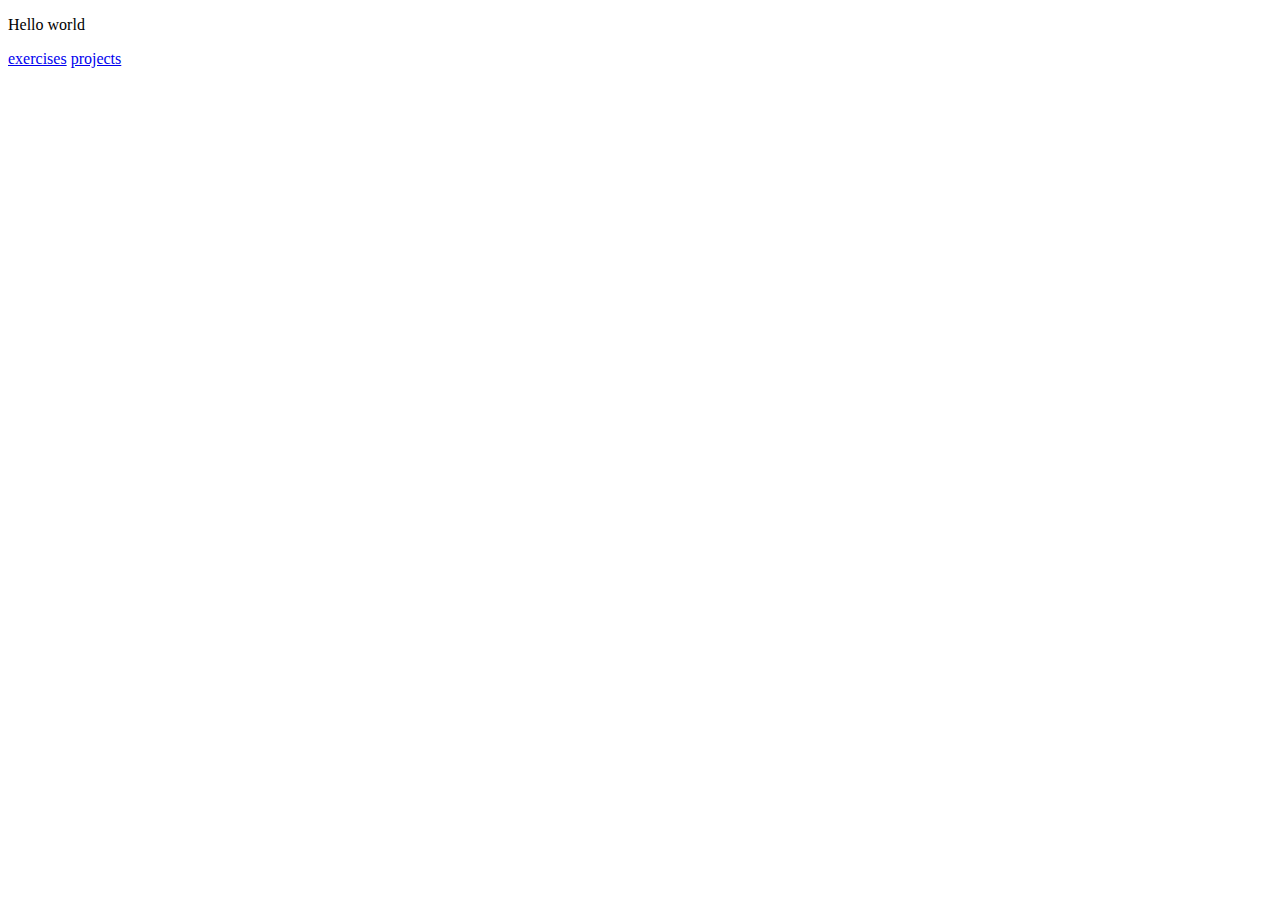
<file: index.html>
<!doctype html>
<html lang="en-US">
  <head>
    <meta charset="utf-8" />
    <meta name="viewport" content="width=device-width" />
    <title>My test page</title>
  </head>
  <body>
    <p>Hello world</p>
    <a href="exercises/index.html">exercises</a>
    <a href="projects/index.html">projects</a>
  </body>
</html>
</file>
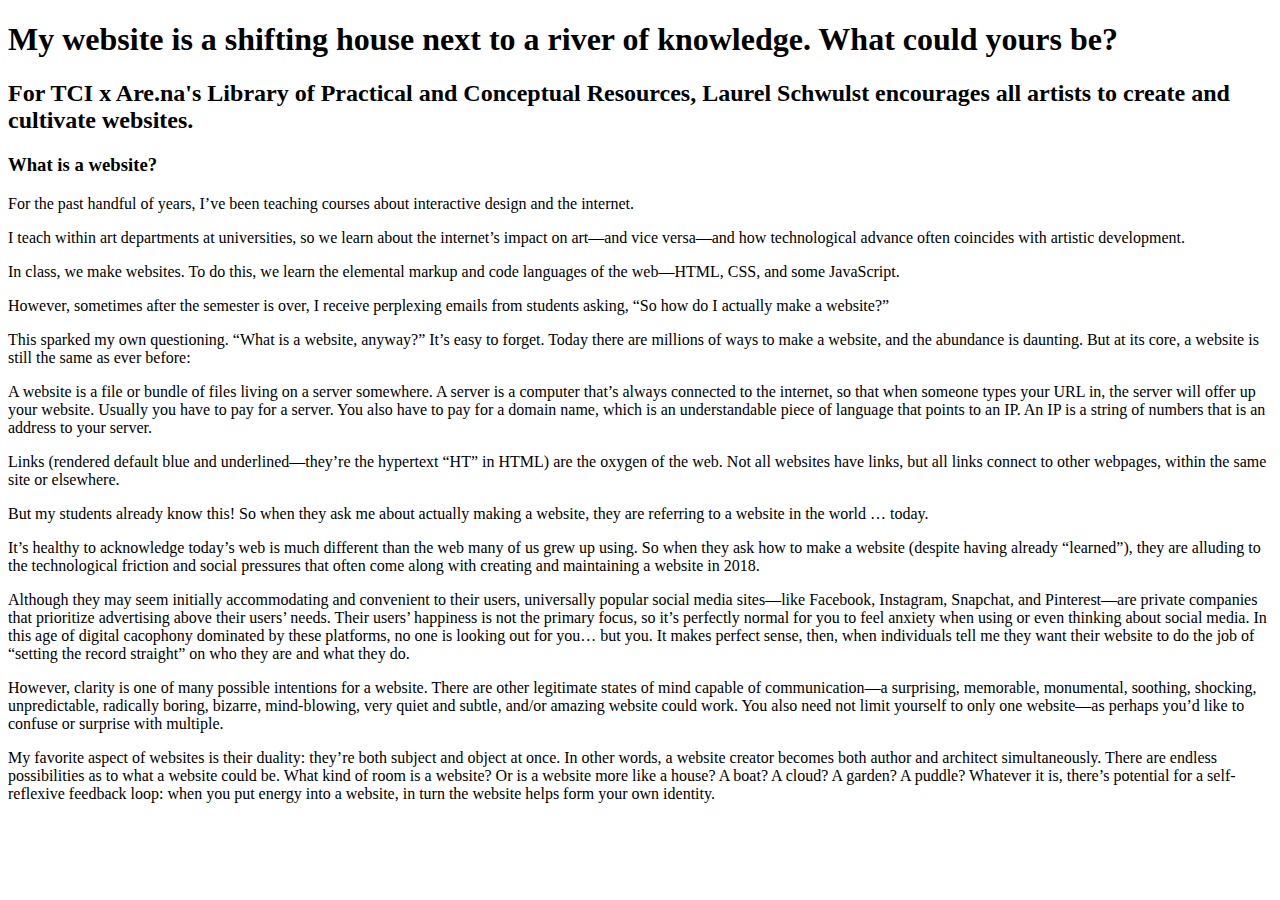
<file: exercises/exercise-1/index.html>
<!doctype html>
<html lang="en-US">

<head>
    <meta charset="utf-8" />
    <meta name="viewport" content="width=device-width" />
    <title>My website is a shifting house</title>
</head>

<body>
    <h1>My website is a shifting house next to a river of knowledge. What could yours be?</h1>
    <h2>For TCI x Are.na's Library of Practical and Conceptual Resources, Laurel Schwulst encourages all artists to create and cultivate websites.</h2>
    <h3>What is a website?</h3>
    <p>For the past handful of years, I’ve been teaching courses about interactive design and the internet.</p>
    <p>I teach within art departments at universities, so we learn about the internet’s impact on art—and vice versa—and how technological advance often coincides with artistic development.</p>
    <p>In class, we make websites. To do this, we learn the elemental markup and code languages of the web—HTML, CSS, and some JavaScript.</p>
    <p>However, sometimes after the semester is over, I receive perplexing emails from students asking, “So how do I actually make a website?”</p>
    <p>This sparked my own questioning. “What is a website, anyway?” It’s easy to forget. Today there are millions of ways to make a website, and the abundance is daunting. But at its core, a website is still the same as ever before:</p>
    <p>A website is a file or bundle of files living on a server somewhere. A server is a computer that’s always connected to the internet, so that when someone types your URL in, the server will offer up your website. Usually you have to pay for a server. You also have to pay for a domain name, which is an understandable piece of language that points to an IP. An IP is a string of numbers that is an address to your server.</p>
    <p>Links (rendered default blue and underlined—they’re the hypertext “HT” in HTML) are the oxygen of the web. Not all websites have links, but all links connect to other webpages, within the same site or elsewhere.</p>
    <p>But my students already know this! So when they ask me about actually making a website, they are referring to a website in the world … today.</p>
    <p>It’s healthy to acknowledge today’s web is much different than the web many of us grew up using. So when they ask how to make a website (despite having already “learned”), they are alluding to the technological friction and social pressures that often come along with creating and maintaining a website in 2018.</p>
    <p>Although they may seem initially accommodating and convenient to their users, universally popular social media sites—like Facebook, Instagram, Snapchat, and Pinterest—are private companies that prioritize advertising above their users’ needs. Their users’ happiness is not the primary focus, so it’s perfectly normal for you to feel anxiety when using or even thinking about social media. In this age of digital cacophony dominated by these platforms, no one is looking out for you… but you. It makes perfect sense, then, when individuals tell me they want their website to do the job of “setting the record straight” on who they are and what they do.</p>
    <p>However, clarity is one of many possible intentions for a website. There are other legitimate states of mind capable of communication—a surprising, memorable, monumental, soothing, shocking, unpredictable, radically boring, bizarre, mind-blowing, very quiet and subtle, and/or amazing website could work. You also need not limit yourself to only one website—as perhaps you’d like to confuse or surprise with multiple.</p>
    <p>My favorite aspect of websites is their duality: they’re both subject and object at once. In other words, a website creator becomes both author and architect simultaneously. There are endless possibilities as to what a website could be. What kind of room is a website? Or is a website more like a house? A boat? A cloud? A garden? A puddle? Whatever it is, there’s potential for a self-reflexive feedback loop: when you put energy into a website, in turn the website helps form your own identity.</p>
</body>

</html>
</file>
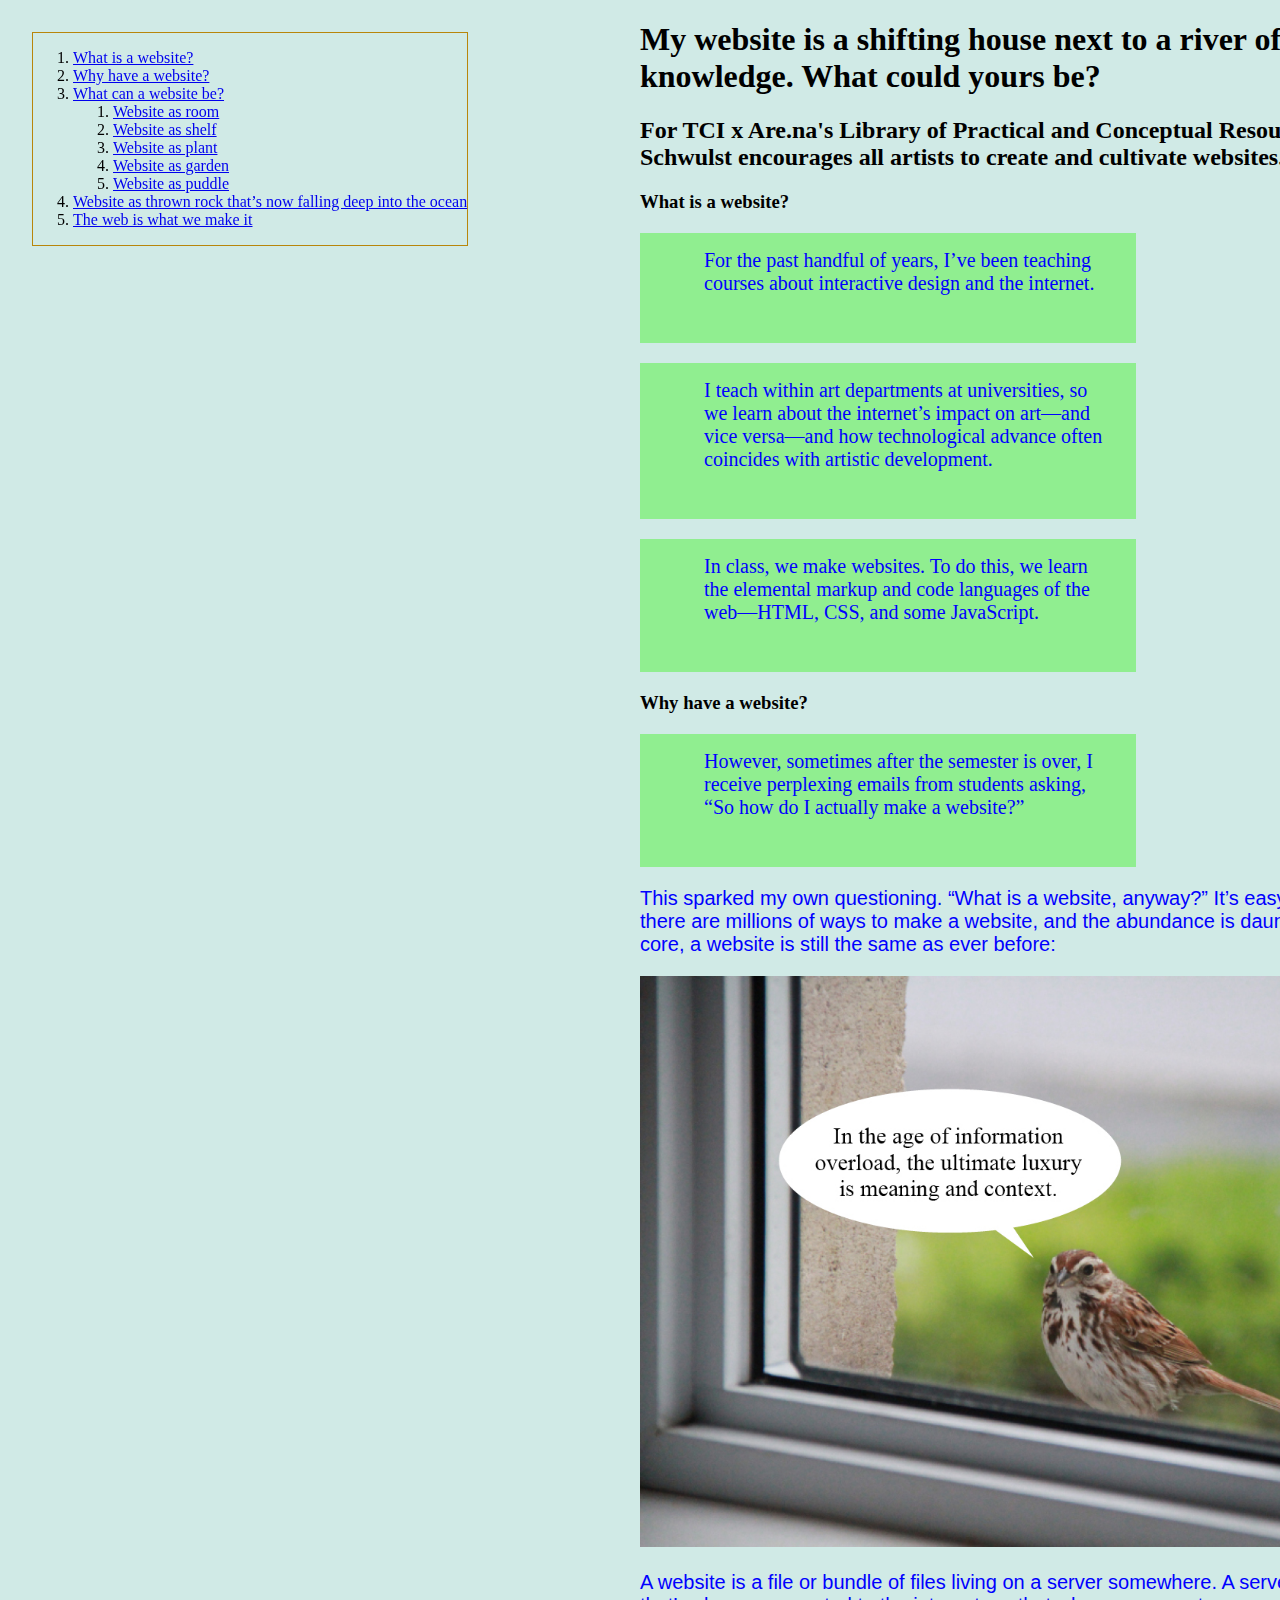
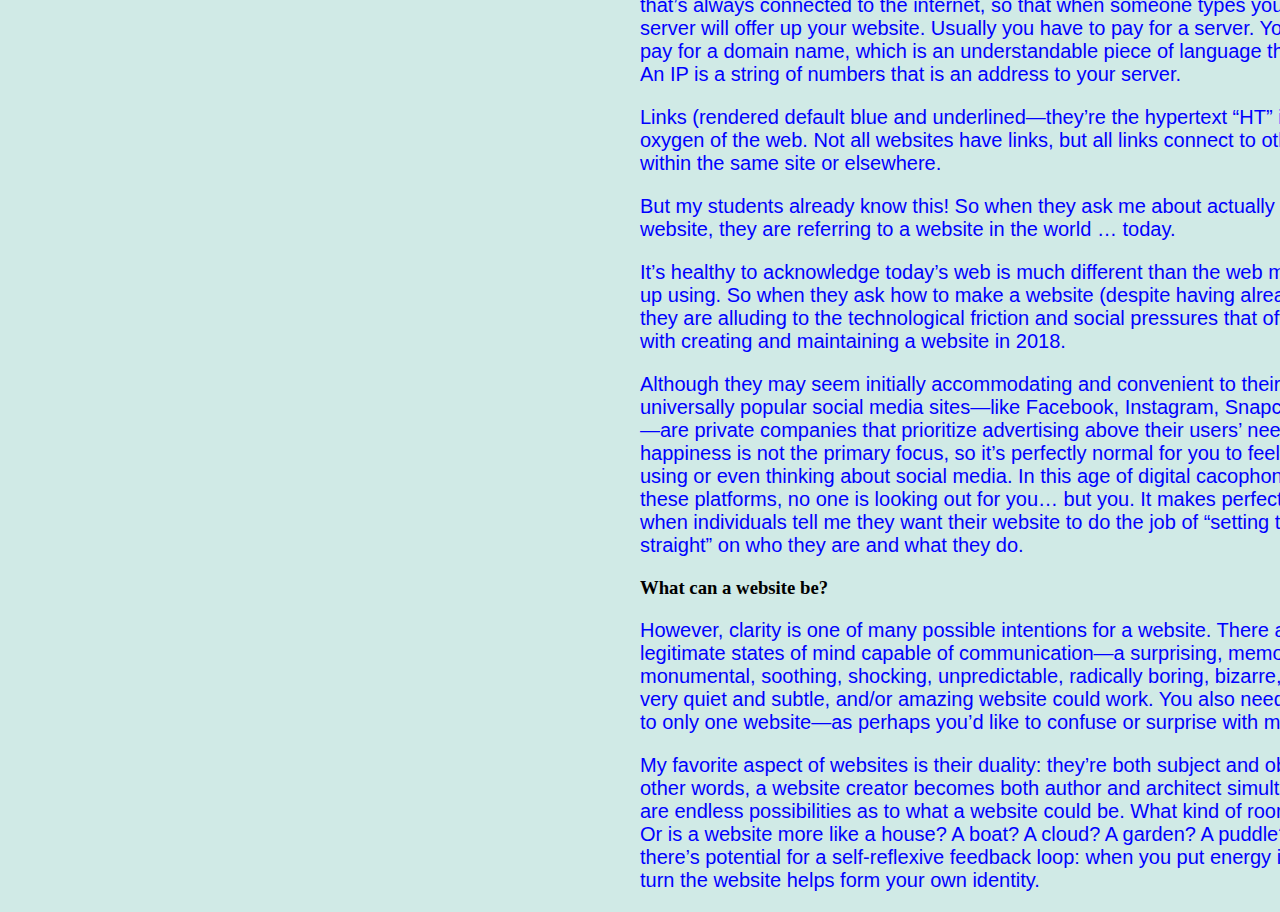
<file: exercises/exercise-2/index.html>
<!doctype html>
<html lang="en-US">

<head>
    <meta charset="utf-8" />
    <meta name="viewport" content="width=device-width" />
    <title>My website is a shifting house</title>
    <link rel="stylesheet" type="text/css" href="css/styles.css">
    <style type="text/css">
        p {
            font-size: 20px;
            font-family: sans-serif;
        }

        .intro-text {
            color: #142896;
            width: 50%;
        }
    </style>
</head>

<body>

    <!-- Navigation block -->
    <nav class="navigation">
        <ol>
            <li class="nav__item"><a href="#what-is-a-website">What is a website?</a></li>
            <li class="nav__item"><a href="#why-have-a-website">Why have a website?</a></li>
            <li class="nav__item"><a href="#what-can-a-website-do">What can a website be?</a></li>
            <ol>
                <li class="nav__item"><a href="#website-as-room">Website as room</a></li>
                <li class="nav__item"><a href="#website-as-shelf">Website as shelf</a></li>
                <li class="nav__item"><a href="#website-as-plant">Website as plant</a></li>
                <li class="nav__item"><a href="#website-as-garden">Website as garden</a></li>
                <li class="nav__item"><a href="#website-as-puddle">Website as puddle</a></li>
            </ol>
            <li class="nav__item"><a href="#website-as-thrown-rock">Website as thrown rock that’s now falling deep into
                    the ocean</a></li>
            <li class="nav__item"><a href="#web-is-what-we-make-it">The web is what we make it</a></li>
        </ol>
    </nav>

    <!-- Main body -->
    <h1>My website is a shifting house next to a river of knowledge. What could yours be?</h1>
    <h2>For TCI x Are.na's Library of Practical and Conceptual Resources, Laurel Schwulst encourages all
        artists to
        create and cultivate websites.</h2>
    <h3 id="what-is-a-website">What is a website?</h3>
    <p class="intro-text">For the past handful of years, I’ve been teaching courses about
        interactive design and the
        internet.</p>
    <p class="intro-text">I teach within art departments at universities, so we learn about the internet’s impact on
        art—and vice versa—and how technological advance often coincides with artistic development.</p>
    <p class="intro-text">In class, we make websites. To do this, we learn the elemental markup and code languages of
        the web—HTML, CSS, and some JavaScript.</p>
    <h3 id="why-have-a-website">Why have a website?</h3>
    <p style="color: red;" class="intro-text">However, sometimes after the semester is over, I receive perplexing emails
        from students asking, “So how do I actually make a website?”</p>
    <p>This sparked my own questioning. “What is a website, anyway?” It’s easy to forget. Today there are millions of
        ways to make a website, and the abundance is daunting. But at its core, a website is still the same as ever
        before:</p>
    <img src="images/bird.jpg">
    <p class="test">A website is a file or bundle of files living on a server somewhere. A server is a computer that’s
        always
        connected to the internet, so that when someone types your URL in, the server will offer up your website.
        Usually you have to pay for a server. You also have to pay for a domain name, which is an understandable piece
        of language that points to an IP. An IP is a string of numbers that is an address to your server.</p>
    <p class="test">Links (rendered default blue and underlined—they’re the hypertext “HT” in HTML) are the oxygen of
        the web. Not
        all websites have links, but all links connect to other webpages, within the same site or elsewhere.</p>
    <p class="test">But my students already know this! So when they ask me about actually making a website, they are
        referring to a
        website in the world … today.</p>
    <p class="test">It’s healthy to acknowledge today’s web is much different than the web many of us grew up using. So
        when they ask
        how to make a website (despite having already “learned”), they are alluding to the technological friction and
        social pressures that often come along with creating and maintaining a website in 2018.</p>
    <p class="test">Although they may seem initially accommodating and convenient to their users, universally popular
        social media
        sites—like Facebook, Instagram, Snapchat, and Pinterest—are private companies that prioritize advertising above
        their users’ needs. Their users’ happiness is not the primary focus, so it’s perfectly normal for you to feel
        anxiety when using or even thinking about social media. In this age of digital cacophony dominated by these
        platforms, no one is looking out for you… but you. It makes perfect sense, then, when individuals tell me they
        want their website to do the job of “setting the record straight” on who they are and what they do.</p>
    <h3 id="what-can-a-website-do">What can a website be?</h3>
    <p>However, clarity is one of many possible intentions for a website. There are other legitimate states of mind
        capable of communication—a surprising, memorable, monumental, soothing, shocking, unpredictable, radically
        boring, bizarre, mind-blowing, very quiet and subtle, and/or amazing website could work. You also need not limit
        yourself to only one website—as perhaps you’d like to confuse or surprise with multiple.</p>
    <p>My favorite aspect of websites is their duality: they’re both subject and object at once. In other words, a
        website creator becomes both author and architect simultaneously. There are endless possibilities as to what a
        website could be. What kind of room is a website? Or is a website more like a house? A boat? A cloud? A garden?
        A puddle? Whatever it is, there’s potential for a self-reflexive feedback loop: when you put energy into a
        website, in turn the website helps form your own identity.</p>
</body>

</html>
</file>
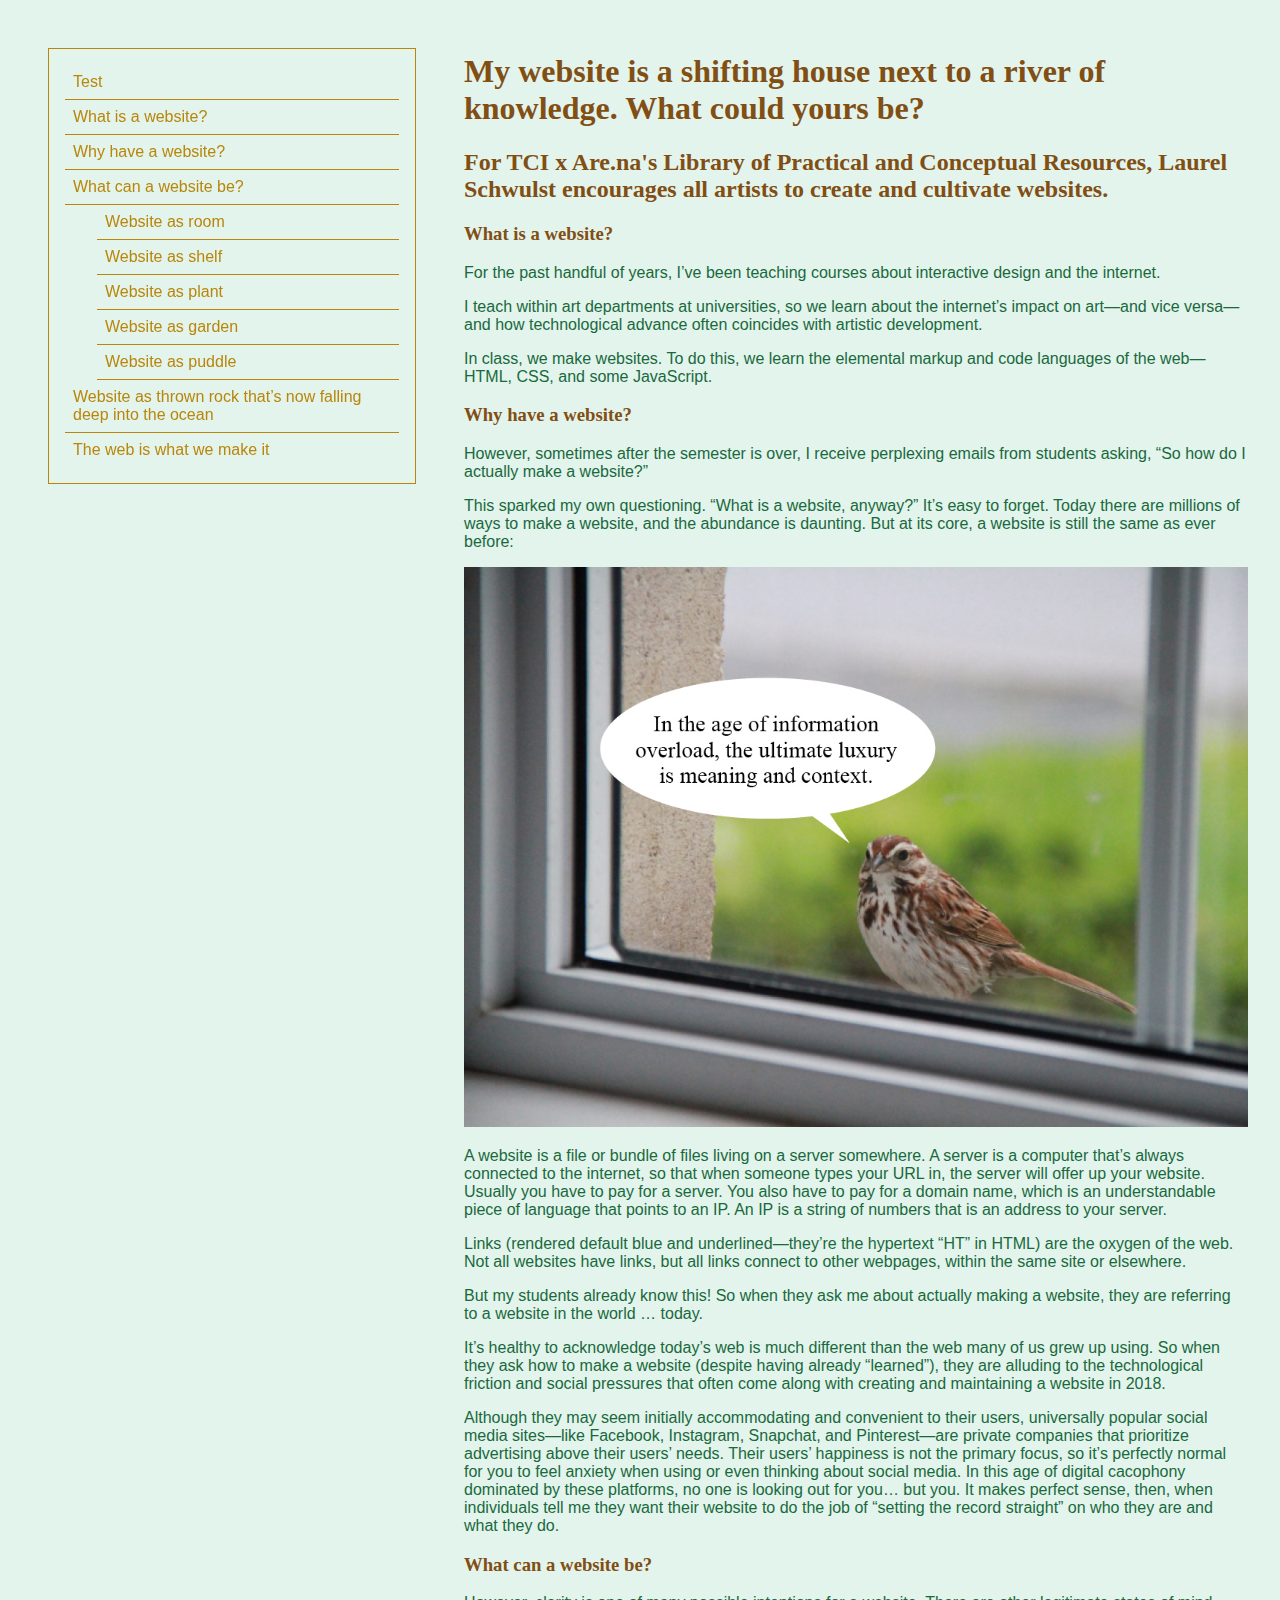
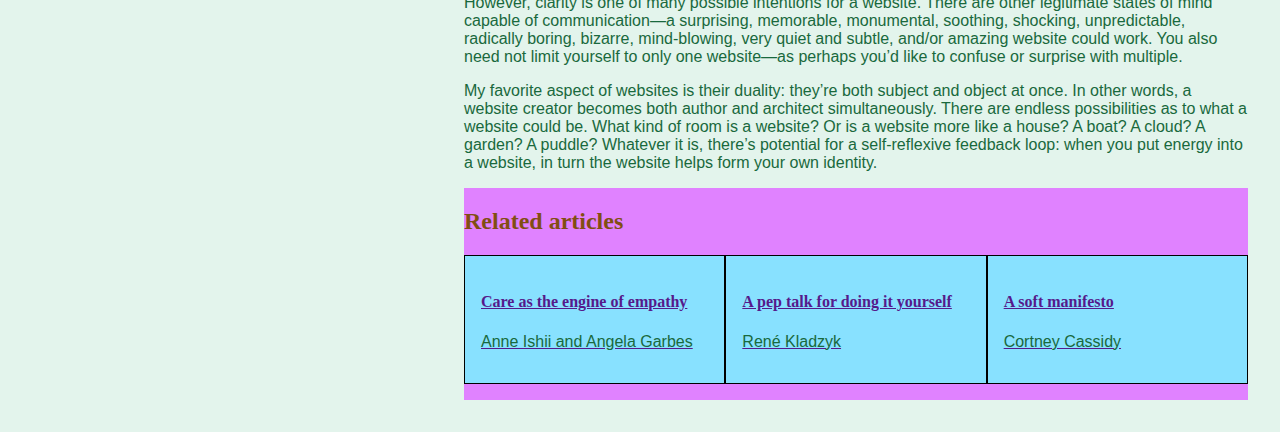
<file: exercises/exercise-3/index.html>
<!doctype html>
<html lang="en-US">

<head>
    <meta charset="utf-8" />
    <meta name="viewport" content="width=device-width" />
    <title>My website is a shifting house</title>
    <link rel="stylesheet" type="text/css" href="css/styles.css">
    <link rel="preconnect" href="https://fonts.googleapis.com">
<link rel="preconnect" href="https://fonts.gstatic.com" crossorigin>
<link href="https://fonts.googleapis.com/css2?family=Roboto:ital,wght@0,100;0,300;0,400;0,500;0,700;0,900;1,100;1,300;1,400;1,500;1,700;1,900&display=swap" rel="stylesheet">
</head>

<body>

    <!-- Navigation block -->
    <nav class="navigation">
        <ol class="navigation__primary">
            <li><a href="#test">Test</a></li>
            <li><a href="#what-is-a-website">What is a website?</a></li>
            <li><a href="#why-have-a-website">Why have a website?</a></li>
            <li><a href="#what-can-a-website-do">What can a website be?</a></li>
            <ol class="navigation__secondary">
                <li><a href="#website-as-room">Website as room</a></li>
                <li><a href="#website-as-shelf">Website as shelf</a></li>
                <li><a href="#website-as-plant">Website as plant</a></li>
                <li><a href="#website-as-garden">Website as garden</a></li>
                <li><a href="#website-as-puddle">Website as puddle</a></li>
            </ol>
            <li><a href="#website-as-thrown-rock">Website as thrown rock that’s now falling deep into
                    the ocean</a></li>
            <li><a href="#web-is-what-we-make-it">The web is what we make it</a></li>
        </ol>
    </nav>

    <!-- Main content -->
    <main class="content">

        <!-- Essay -->
        <article class="essay">
            <h1>My website is a shifting house next to a river of knowledge. What could yours be?</h1>
            <h2>For TCI x Are.na's Library of Practical and Conceptual Resources, Laurel Schwulst encourages all
                artists to
                create and cultivate websites.</h2>
            <h3 id="what-is-a-website">What is a website?</h3>
            <p class="intro">For the past handful of years, I’ve been teaching courses about
                interactive design and the
                internet.</p>
            <p class="intro">I teach within art departments at universities, so we learn about the internet’s
                impact on
                art—and vice versa—and how technological advance often coincides with artistic development.</p>
            <p class="intro">In class, we make websites. To do this, we learn the elemental markup and code
                languages
                of
                the web—HTML, CSS, and some JavaScript.</p>
            <h3 id="why-have-a-website">Why have a website?</h3>
            <p>However, sometimes after the semester is over, I receive perplexing emails
                from students asking, “So how do I actually make a website?”</p>
            <p>This sparked my own questioning. “What is a website, anyway?” It’s easy to forget. Today there are
                millions
                of
                ways to make a website, and the abundance is daunting. But at its core, a website is still the same as
                ever
                before:</p>
            <img src="images/bird.jpg">
            <p class="test">A website is a file or bundle of files living on a server somewhere. A server is a computer
                that’s
                always
                connected to the internet, so that when someone types your URL in, the server will offer up your
                website.
                Usually you have to pay for a server. You also have to pay for a domain name, which is an understandable
                piece
                of language that points to an IP. An IP is a string of numbers that is an address to your server.</p>
            <p class="test">Links (rendered default blue and underlined—they’re the hypertext “HT” in HTML) are the
                oxygen
                of
                the web. Not
                all websites have links, but all links connect to other webpages, within the same site or elsewhere.</p>
            <p class="test">But my students already know this! So when they ask me about actually making a website, they
                are
                referring to a
                website in the world … today.</p>
            <p class="test">It’s healthy to acknowledge today’s web is much different than the web many of us grew up
                using.
                So when they ask
                how to make a website (despite having already “learned”), they are alluding to the technological
                friction
                and
                social pressures that often come along with creating and maintaining a website in 2018.</p>
            <p class="test">Although they may seem initially accommodating and convenient to their users, universally
                popular
                social media
                sites—like Facebook, Instagram, Snapchat, and Pinterest—are private companies that prioritize
                advertising
                above
                their users’ needs. Their users’ happiness is not the primary focus, so it’s perfectly normal for you to
                feel
                anxiety when using or even thinking about social media. In this age of digital cacophony dominated by
                these
                platforms, no one is looking out for you… but you. It makes perfect sense, then, when individuals tell
                me
                they
                want their website to do the job of “setting the record straight” on who they are and what they do.</p>
            <h3 id="what-can-a-website-do">What can a website be?</h3>
            <p>However, clarity is one of many possible intentions for a website. There are other legitimate states of
                mind
                capable of communication—a surprising, memorable, monumental, soothing, shocking, unpredictable,
                radically
                boring, bizarre, mind-blowing, very quiet and subtle, and/or amazing website could work. You also need
                not
                limit
                yourself to only one website—as perhaps you’d like to confuse or surprise with multiple.</p>
            <p>My favorite aspect of websites is their duality: they’re both subject and object at once. In other words,
                a
                website creator becomes both author and architect simultaneously. There are endless possibilities as to
                what
                a
                website could be. What kind of room is a website? Or is a website more like a house? A boat? A cloud? A
                garden?
                A puddle? Whatever it is, there’s potential for a self-reflexive feedback loop: when you put energy into
                a
                website, in turn the website helps form your own identity.</p>
        </article>

        <!-- Related Articles - flex and border-box example -->
        <aside class="related">
            <!-- title of the section -->
            <h2 class="related__section-title">Related articles</h2>
            <!-- article 1 -->
            <article class="related__essay related__essay--active">
                <a href="">
                    <h4 class="related__title">Care as the engine of empathy</h4>
                    <p class="related__author">Anne Ishii and Angela Garbes</p>
                </a>
            </article>
            <!-- article 2 -->
            <article class="related__essay">
                <a href="">
                    <h4 class="related__title">A pep talk for doing it yourself</h4>
                    <p class="related__author">René Kladzyk</p>
                </a>
            </article>
            <!-- article 3 -->
            <article class="related__essay">
                <a href="">
                    <h4 class="related__title">A soft manifesto</h4>
                    <p class="related__author">Cortney Cassidy</p>
                </a>
            </article>
        </aside>

    </main>

</body>

</html>
</file>
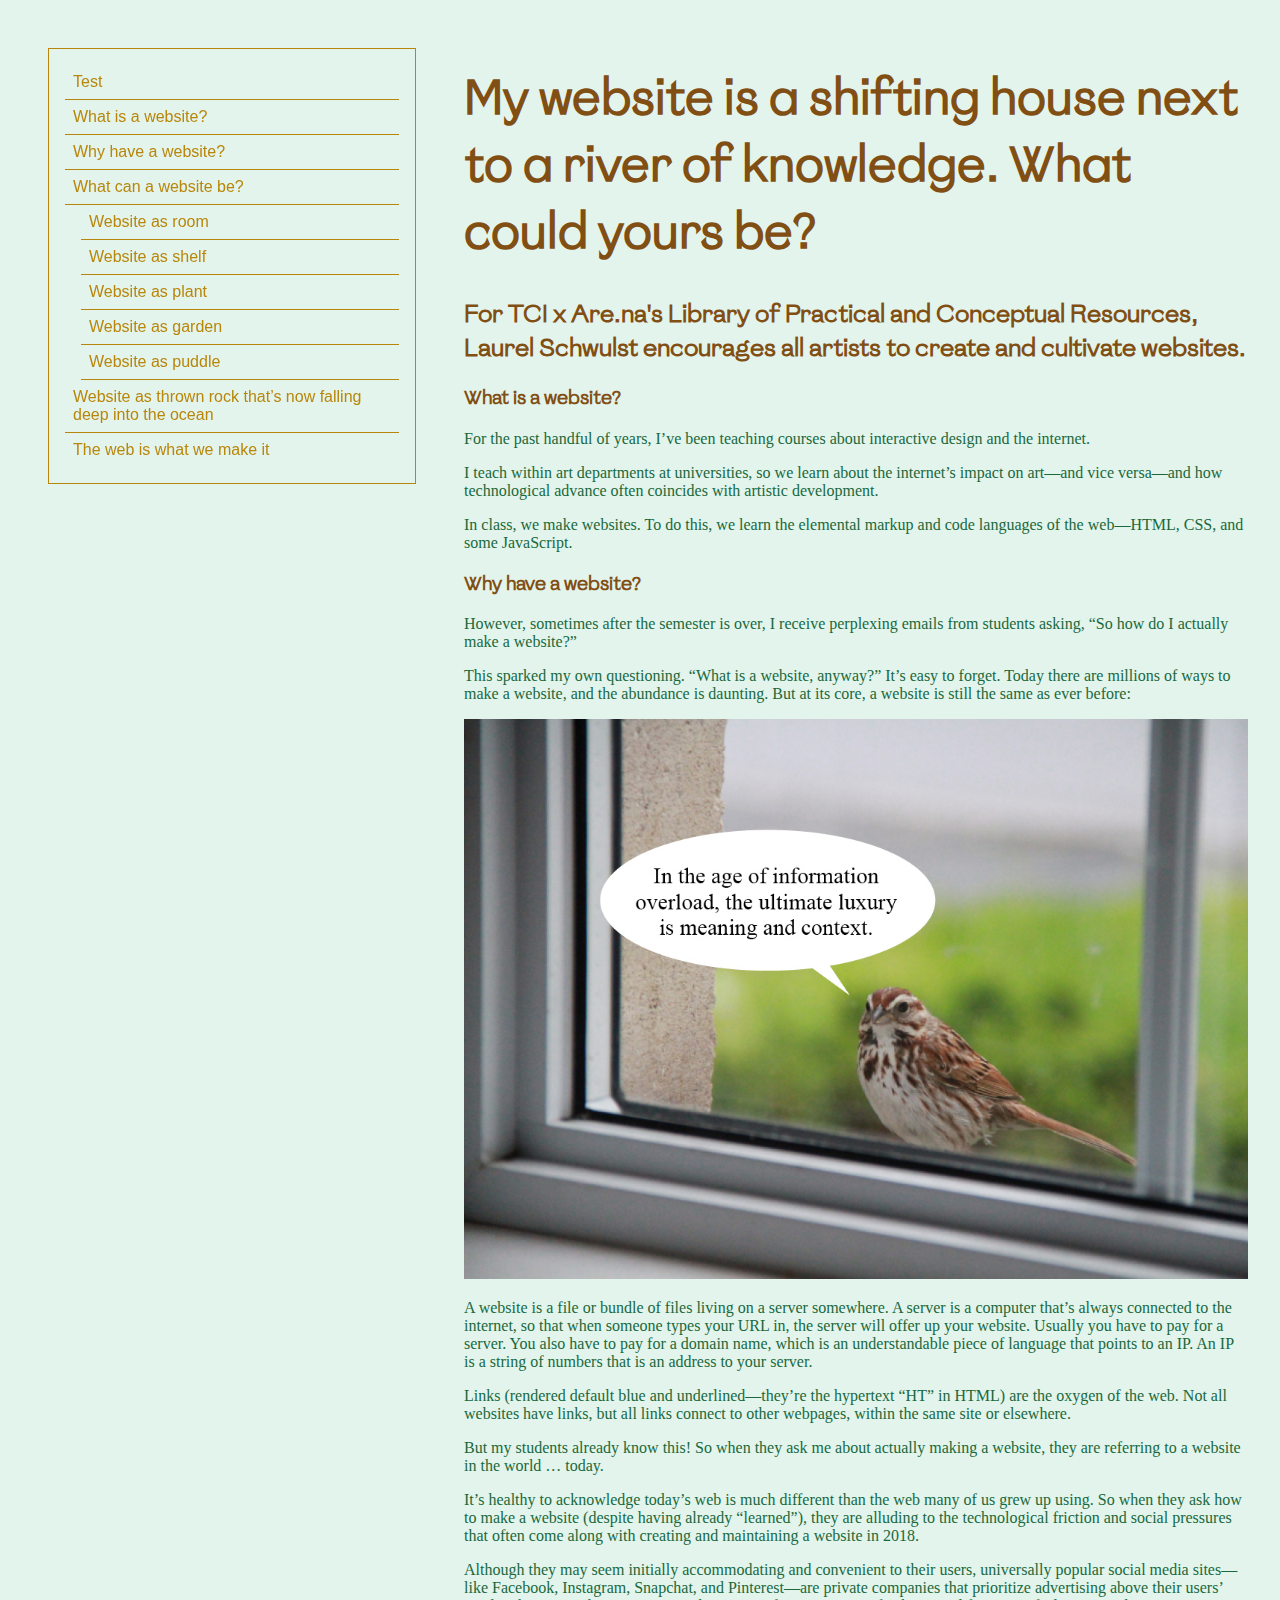
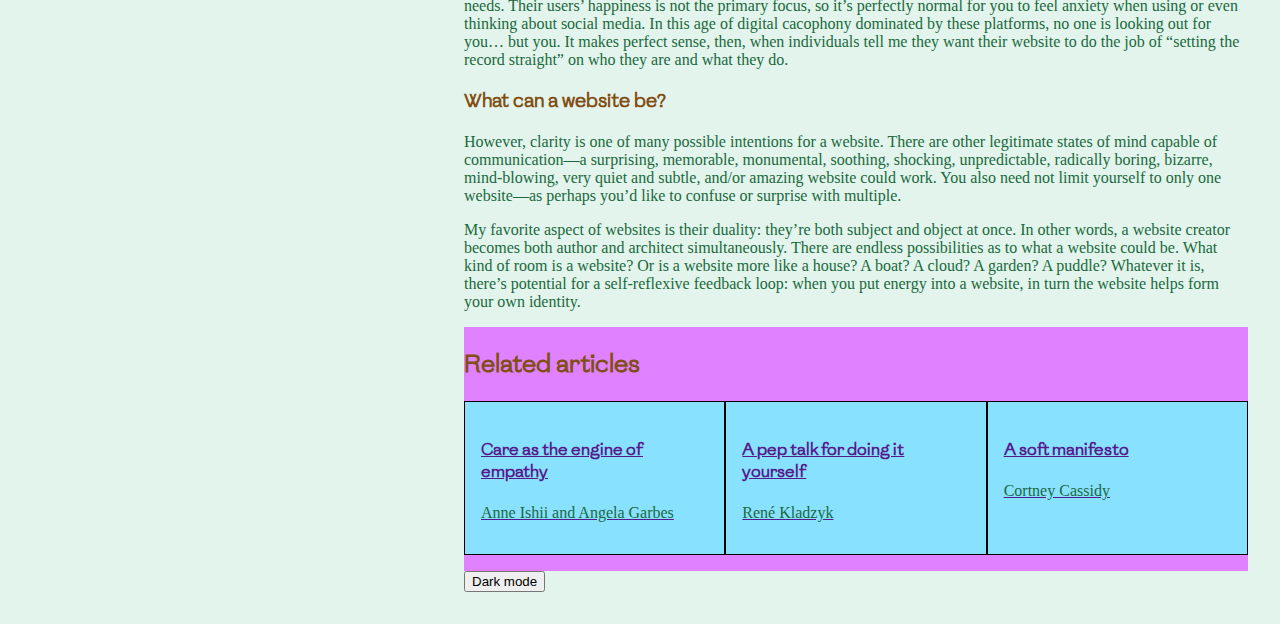
<file: exercises/exercise-4/index.html>
<!doctype html>
<html lang="en-US">

<head>
    <meta charset="utf-8" />
    <meta name="viewport" content="width=device-width" />
    <title>My website is a shifting house</title>
    <link rel="stylesheet" type="text/css" href="css/styles.css">
    <!-- self-hosted font example -->
    <link rel="preconnect" href="https://fonts.googleapis.com">
    <link rel="preconnect" href="https://fonts.gstatic.com" crossorigin>
    <link
        href="https://fonts.googleapis.com/css2?family=Poppins:ital,wght@0,100;0,200;0,300;0,400;0,500;0,600;0,700;0,800;0,900;1,100;1,200;1,300;1,400;1,500;1,600;1,700;1,800;1,900&display=swap"
        rel="stylesheet">
</head>

<body>

    <!-- Navigation block -->
    <nav class="navigation">
        <ol class="navigation__primary">
            <li><a href="#test">Test</a></li>
            <li><a href="#what-is-a-website">What is a website?</a></li>
            <li><a href="#why-have-a-website">Why have a website?</a></li>
            <li><a href="#what-can-a-website-do">What can a website be?</a></li>
            <ol class="navigation__secondary">
                <li><a href="#website-as-room">Website as room</a></li>
                <li><a href="#website-as-shelf">Website as shelf</a></li>
                <li><a href="#website-as-plant">Website as plant</a></li>
                <li><a href="#website-as-garden">Website as garden</a></li>
                <li><a href="#website-as-puddle">Website as puddle</a></li>
            </ol>
            <li><a href="#website-as-thrown-rock">Website as thrown rock that’s now falling deep into
                    the ocean</a></li>
            <li><a href="#web-is-what-we-make-it">The web is what we make it</a></li>
        </ol>
    </nav>

    <!-- Main content -->
    <main class="content">

        <!-- Essay -->
        <article class="essay">
            <h1>My website is a shifting house next to a river of knowledge. What could yours be?</h1>
            <h2>For TCI x Are.na's Library of Practical and Conceptual Resources, Laurel Schwulst encourages all
                artists to
                create and cultivate websites.</h2>
            <h3 id="what-is-a-website">What is a website?</h3>
            <p class="intro">For the past handful of years, I’ve been teaching courses about
                interactive design and the
                internet.</p>
            <p class="intro">I teach within art departments at universities, so we learn about the internet’s
                impact on
                art—and vice versa—and how technological advance often coincides with artistic development.</p>
            <p class="intro">In class, we make websites. To do this, we learn the elemental markup and code
                languages
                of
                the web—HTML, CSS, and some JavaScript.</p>
            <h3 id="why-have-a-website">Why have a website?</h3>
            <p>However, sometimes after the semester is over, I receive perplexing emails
                from students asking, “So how do I actually make a website?”</p>
            <p>This sparked my own questioning. “What is a website, anyway?” It’s easy to forget. Today there are
                millions
                of
                ways to make a website, and the abundance is daunting. But at its core, a website is still the same as
                ever
                before:</p>
            <img src="images/bird.jpg">
            <p class="test">A website is a file or bundle of files living on a server somewhere. A server is a computer
                that’s
                always
                connected to the internet, so that when someone types your URL in, the server will offer up your
                website.
                Usually you have to pay for a server. You also have to pay for a domain name, which is an understandable
                piece
                of language that points to an IP. An IP is a string of numbers that is an address to your server.</p>
            <p class="test">Links (rendered default blue and underlined—they’re the hypertext “HT” in HTML) are the
                oxygen
                of
                the web. Not
                all websites have links, but all links connect to other webpages, within the same site or elsewhere.</p>
            <p class="test">But my students already know this! So when they ask me about actually making a website, they
                are
                referring to a
                website in the world … today.</p>
            <p class="test">It’s healthy to acknowledge today’s web is much different than the web many of us grew up
                using.
                So when they ask
                how to make a website (despite having already “learned”), they are alluding to the technological
                friction
                and
                social pressures that often come along with creating and maintaining a website in 2018.</p>
            <p class="test">Although they may seem initially accommodating and convenient to their users, universally
                popular
                social media
                sites—like Facebook, Instagram, Snapchat, and Pinterest—are private companies that prioritize
                advertising
                above
                their users’ needs. Their users’ happiness is not the primary focus, so it’s perfectly normal for you to
                feel
                anxiety when using or even thinking about social media. In this age of digital cacophony dominated by
                these
                platforms, no one is looking out for you… but you. It makes perfect sense, then, when individuals tell
                me
                they
                want their website to do the job of “setting the record straight” on who they are and what they do.</p>
            <h3 id="what-can-a-website-do">What can a website be?</h3>
            <p>However, clarity is one of many possible intentions for a website. There are other legitimate states of
                mind
                capable of communication—a surprising, memorable, monumental, soothing, shocking, unpredictable,
                radically
                boring, bizarre, mind-blowing, very quiet and subtle, and/or amazing website could work. You also need
                not
                limit
                yourself to only one website—as perhaps you’d like to confuse or surprise with multiple.</p>
            <p>My favorite aspect of websites is their duality: they’re both subject and object at once. In other words,
                a
                website creator becomes both author and architect simultaneously. There are endless possibilities as to
                what
                a
                website could be. What kind of room is a website? Or is a website more like a house? A boat? A cloud? A
                garden?
                A puddle? Whatever it is, there’s potential for a self-reflexive feedback loop: when you put energy into
                a
                website, in turn the website helps form your own identity.</p>
        </article>

        <!-- Related Articles - flex and border-box example -->
        <aside class="related">
            <!-- title of the section -->
            <h2 class="related__section-title">Related articles</h2>
            <!-- article 1 -->
            <article class="related__essay related__essay--active">
                <a href="">
                    <h4 class="related__title">Care as the engine of empathy</h4>
                    <p class="related__author">Anne Ishii and Angela Garbes</p>
                </a>
            </article>
            <!-- article 2 -->
            <article class="related__essay">
                <a href="">
                    <h4 class="related__title">A pep talk for doing it yourself</h4>
                    <p class="related__author">René Kladzyk</p>
                </a>
            </article>
            <!-- article 3 -->
            <article class="related__essay">
                <a href="">
                    <h4 class="related__title">A soft manifesto</h4>
                    <p class="related__author">Cortney Cassidy</p>
                </a>
            </article>
        </aside>

        <button id="dark-mode-button">Dark mode</button>

    </main>

    <!-- <script>
        document.querySelector("#dark-mode-button")
            .addEventListener("click", function () {
                document.querySelector("body").style.backgroundColor = "black";
                document.querySelector("body").style.color = "white";
            }
            );
    </script> -->
</body>

</html>
</file>
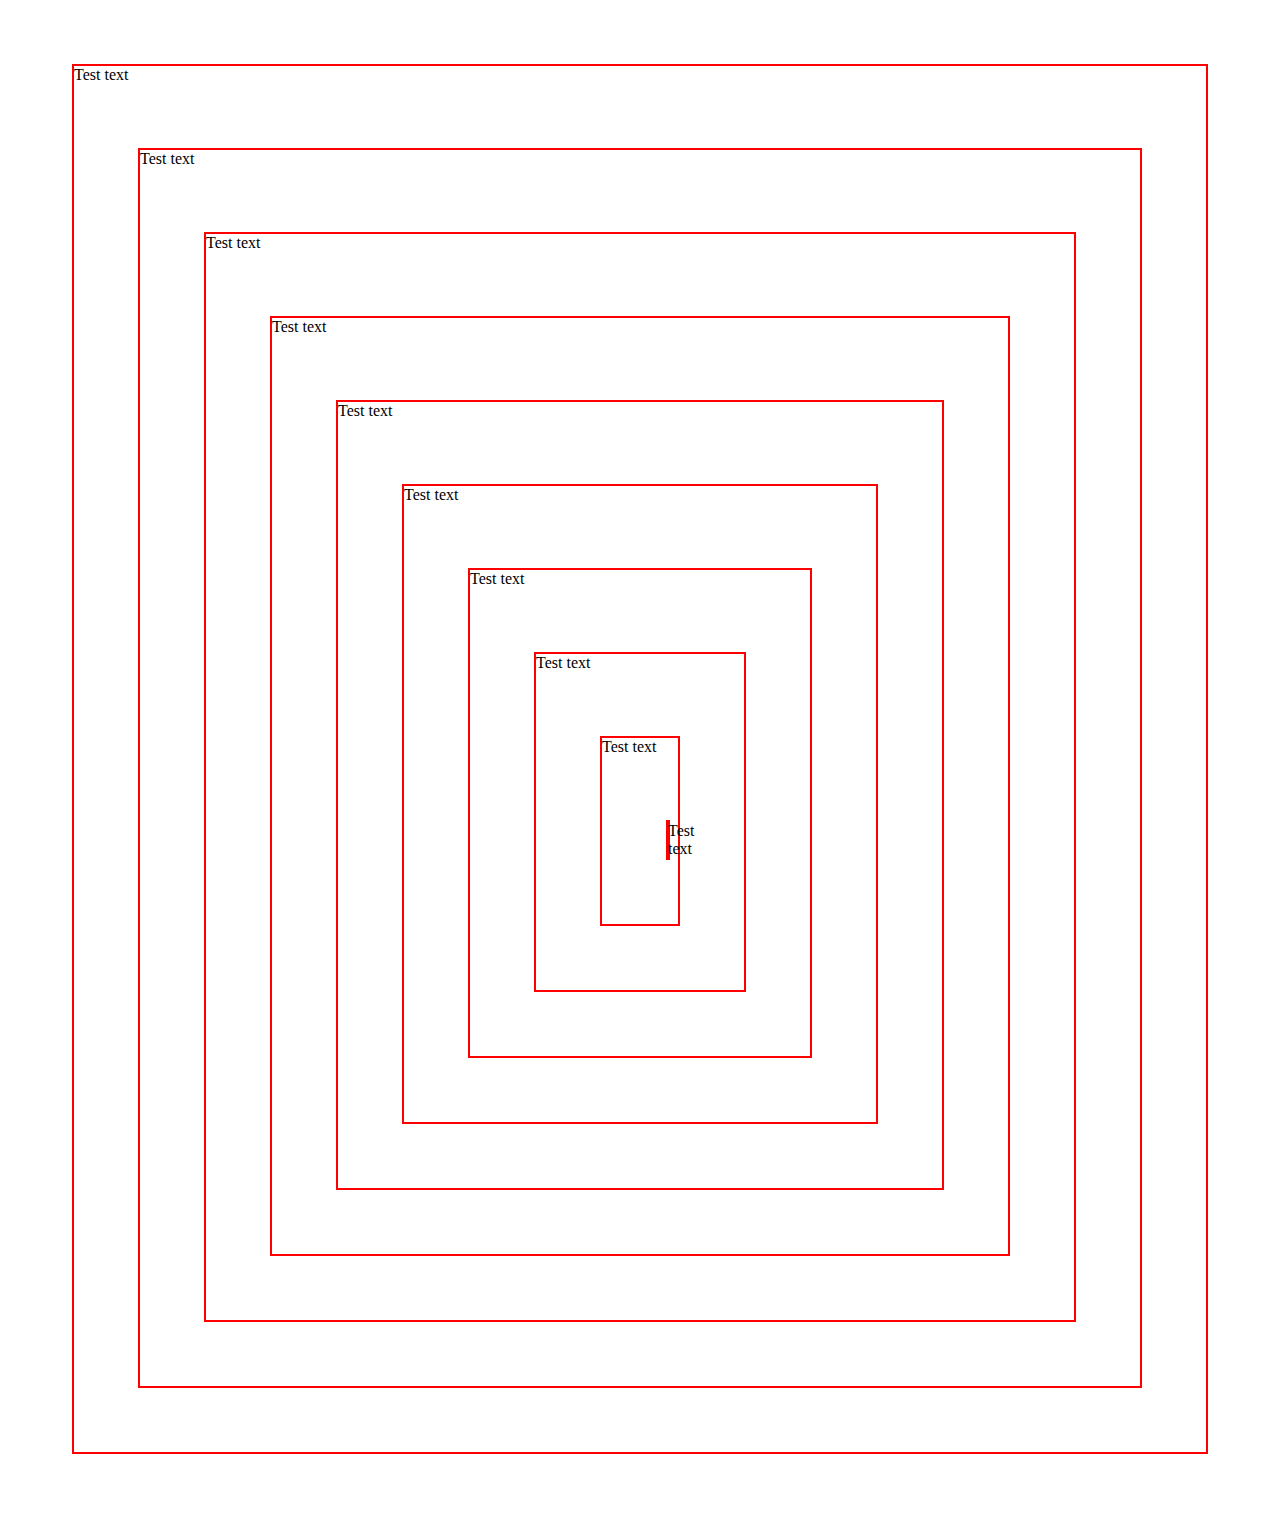
<file: exercises/exercise-2/test.html>
<!doctype html>
<html lang="en-US">

<head>
    <meta charset="utf-8" />
    <meta name="viewport" content="width=device-width" />
    <title>Test</title>
    <style type="text/css">
    .nest {
        margin: 4rem;
        border: 2px solid red;
    }
    </style>
</head>

<body>
    <div class="nest">Test text
    <div class="nest">Test text
    <div class="nest">Test text
    <div class="nest">Test text
    <div class="nest">Test text
    <div class="nest">Test text
    <div class="nest">Test text
    <div class="nest">Test text
    <div class="nest">Test text
    <div class="nest">Test text
</body>

</html>
</file>
<file: exercises/exercise-2/css/styles.css>
/* 
---------------------------------
Base styles
---------------------------------
*/

body {
	background-color: #d0eae6;
	width: 800px;
	margin-left: 50%;
	/* margin: auto; */
	position: relative;
}

p {
	font-size: 20px;
	font-family: sans-serif;
	color: blue !important;
}

p:hover {
	color: blueviolet;
}

img {
	width: 100%;
}

/* 
---------------------------------
Body styles
---------------------------------
*/

.intro-text {
	background-color: lightgreen;
	font-family: serif;
	color: green;
	width: 50%;
	padding: 1rem 2rem 3rem 4rem;
}

/* 
---------------------------------
Navigation styles
---------------------------------
*/

.navigation {
	border: 1px solid darkgoldenrod;
	padding: 0;
	position: fixed;
	top: 2rem;
	left: 2rem;
}

.navigation__list {
	list-style: none;
	padding: 0;
	margin: 0.5rem;
}

.navigation__sublist {
	list-style: none;
	padding: 0 0 0 2rem;
	margin: 0;
}

.navigation__item {
}

.navigation__link {
	display: block;
	text-decoration: none;
	padding: 0.5rem;
	font-family: sans-serif;
	color: darkgoldenrod;
}
</file>
<file: exercises/exercise-3/css/styles.css>
/* 
---------------------------------
Base styles
---------------------------------
*/

.test-title + p {
	color: blue;
}

.alert-button {

}

/* grid layout example */
body {
	background-color: #e3f4ec;
	color: rgb(129, 78, 19);
	max-width: 100%;
	position: relative;
	margin: 2rem;

	display: grid;
	grid-template-columns: 400px 1fr;

	gap: 2rem;

	align-items: start;
}

p {
	/* font-size: 20px; */
	font-family: sans-serif;
	color: rgb(25, 105, 61);
}

a:hover {
	color: blueviolet;
}

img {
	width: 100%;
	display: inline-block;
	/* border: 1px solid black; */
	/* padding: 1rem; */
	/* box-sizing: border-box; */
}

ol {
	margin: 0;
	padding: 0;
}

ol ol {
	padding-left: 2rem;
}


/* 
---------------------------------
Navigation styles
---------------------------------
*/

.navigation {
	border: 1px solid darkgoldenrod;
	/* position: fixed; */
	position: sticky;
	top: 2rem;
	/* left: 2rem; */
	padding: 1rem;
	margin: 1rem;
}

/* grid layout example */
/* .navigation {
	border: 1px solid darkgoldenrod;
	position: sticky;
	top: 2rem;
	padding: 1rem;
} */

.navigation ol {
	list-style: none;
}

.navigation li {
	border-bottom: 1px solid darkgoldenrod; /* border-width, border-style, border-color */
}

/* .navigation > ol > li:last-child {
	border-bottom: none;
} */

.navigation__primary > li:last-child {
	border-bottom: none;
}

.navigation a {
	display: block;
	text-decoration: none;
	padding: 0.5rem;
	font-family: sans-serif;
	color: darkgoldenrod;

	transition: color 1s ease;

	/* &:hover {
		color: black;
	} */
}

.navigation a:hover {
	color: black;
}

/* navigation target example */
:target:before {
	content: "♦";
	display: inline-block;

	animation: current-header 1s ease infinite reverse;
}

@keyframes current-header {
	0% {
		transform: rotate(0deg) scale(1);
	}

	100% {
		transform: rotate(360deg) scale(2);
	}
}

/* .navigation__list {
	list-style: none;
	padding: 0;
	margin: 0;
}

.navigation__item {

}

.navigation__link {
	display: block;
	text-decoration: none;
	padding: 0.5rem;
	font-family: sans-serif;
	color: darkgoldenrod;
} */


/* 
---------------------------------
Essay styles
---------------------------------
*/

.intro-text {
	background-color: lightgreen;
	font-family: serif;
	color: green;
}

.callout {
	font-size: 30px;
	font-style: italic;
	color: cornflowerblue;
	background-color: rgb(255, 255, 255);
	border: 1px solid cornflowerblue;
	margin: 0;
	padding: 0;
	/* box model example */
	/* width: 100%; */
	padding: 1rem;
	margin: 2rem;
	box-sizing: content-box;
	/* width: calc(100% - 4rem); */
}


/* 
---------------------------------
Related articles styles
---------------------------------
*/

/* border-box example */
.related {
	background-color: rgb(224, 130, 255);
	display: flex;
	flex-wrap: wrap;
}

.related__section-title {
	flex-basis: 100%;
	/* font-family: 'Courier New', Courier, monospace; */
}

.related__essay {
	background-color: rgb(136, 225, 255);
	border: 1px solid black;
	margin-bottom: 1rem;
	width: 100%;
	padding: 1rem;
	box-sizing: border-box;
	flex-basis: calc(100% / 3);
	/* margin: 1rem; */
}

.related__title {
	/* font-family: sans-serif; */
}

.related__author {
	/* font-family: sans-serif; */
}

/* flexbox example */
/* .related {
	background-color: rgb(254, 255, 193);
	display: flex;
	flex-wrap: wrap;
}

.related__section-title {
	flex-basis: 100%;
	font-family: 'Courier New', Courier, monospace;
}

.related__essay {
	border: 1px solid black;
	background-color: rgb(175, 214, 227);
	padding: 1rem;
	flex-basis: calc(100% / 3);
	box-sizing: border-box;
}

.related__title {
	font-family: sans-serif;
}

.related__author {
	font-family: sans-serif;
} */

/* nth-child example */
/* .related__essay:nth-child(odd) {
	background-color: rgb(175, 214, 227);
}

.related__essay:nth-child(odd) {
	background-color: rgb(175, 227, 210);
} */



/* 
---------------------------------
Bio styles
---------------------------------
*/

/* .bio {
	background-color: rgb(254, 255, 193);
	display: inline-block;
	width: 100%;
	border: 1px solid black;
	padding: 1rem;
	margin-bottom: 2rem;
}

.bio__profile {
	background-color: rgb(255, 233, 193);
	display: inline-block;
	width: 20%;
	margin: 0;
	padding: 0;
	margin-right: 5%;
}

.bio__headshot {}

.bio__title {}

.bio__description {
	background-color: rgb(255, 193, 193);
	display: inline-block;
	width: 70%;
	margin: 0;
	padding: 0;
}

.bio__text {}

.bio__link {
	display: inline-block;
	background-color: aquamarine;
	padding: 0 0.5rem;
	transform: rotate(5deg);
} */
</file>
<file: exercises/exercise-4/css/styles.css>
/* 
---------------------------------
Fonts
---------------------------------
*/
/* self-hosted font example */
@font-face {
	font-family: "Absans";
	src: url("../fonts/Absans-Regular.woff2") format("woff2");
	font-weight: normal;
}

/* variable font example */
/* @font-face {
	font-family: "SpratVF";
	src: url("../fonts/SpratVF.woff2") format("woff2-variations");
} */


/* 
---------------------------------
Colors
---------------------------------
*/
:root {
	--bg-color: white;
	--text-color: black;
	--primary-color: darkgreen;
	--secondary-color: khaki;
}


/* 
---------------------------------
Base styles
---------------------------------
*/

h1 {
	font-size: 3rem;
	font-variant-ligatures: none;
	font-feature-settings: "ss04";
}

/* self-hosted font example */
h1,
h2,
h3,
h4,
h5 {
	font-family: 'Absans', Verdana, sans-serif;
	/* opentype example */
	/* font-feature-settings: "liga" 0, "clig" 0, "dlig"; */
	/* font-variant-ligatures: normal;
	font-variant-ligatures: none;
	font-variant-ligatures: common-ligatures;
	font-variant-ligatures: no-common-ligatures;
	font-variant-ligatures: discretionary-ligatures;
	font-variant-ligatures: no-discretionary-ligatures;
	font-variant-ligatures: historical-ligatures;
	font-variant-ligatures: no-historical-ligatures;
	font-variant-ligatures: contextual;
	font-variant-ligatures: no-contextual; */

	/* Variable font example */
	/* font-family: "SpratVF";
	font-stretch: 100%;
	font-weight: 20;
	transition: all 0.2s ease;

	&:hover {
		font-weight: 200;
	} */
}

/* body {
	background-color: var(--bg-color);
	color: var(--text-color);
	max-width: 100%;
	position: relative;
	margin: 2rem;
	font-family: "Poppins", sans-serif;
	font-weight: 300;
	font-style: normal;

	display: grid;
	grid-template-columns: 400px 1fr;

	gap: 2rem;

	align-items: start;
	color:

} */

/* responsive layout exercise */
body {
	background-color: #e3f4ec;
	color: rgb(129, 78, 19);
	max-width: 100%;
	position: relative;
	margin: 0.5rem;
	font-family: "Crimson Text", serif;
	font-weight: 300;
	font-style: normal;

	display: block;

	gap: 2rem;

	align-items: start;
}

p {
	/* font-size: 20px; */
	/* font-family: sans-serif; */
	color: rgb(25, 105, 61);
}

a:hover {
	color: blueviolet;
}

img {
	width: 100%;
	display: inline-block;
	/* border: 1px solid black; */
	/* padding: 1rem; */
	/* box-sizing: border-box; */
}

ol {
	margin: 0;
	padding: 0;
}

ol ol {
	padding-left: 1rem;
}


/* 
---------------------------------
Navigation styles
---------------------------------
*/

.navigation {
	border: 1px solid darkgoldenrod;
	position: relative;
	top: 2rem;
	padding: 1rem;
	margin: 1rem;
	display: none;
}

/* responsive layout exercise */
/* .navigation {
	border: 1px solid darkgoldenrod;
	position: relative;
	padding: 0.5rem;
	margin: 0;
	display: none;

	@media screen and (min-width: 40rem) {
		display: block;
		margin-top: 1rem;
		font-size: 0.9rem;
	}

	@media screen and (min-width: 60rem) {
		font-size: 1rem;
		position: sticky;
		top: 1rem;
	}
} */

/* grid layout example */
/* .navigation {
	border: 1px solid darkgoldenrod;
	position: sticky;
	top: 2rem;
	padding: 1rem;
} */

.navigation ol {
	list-style: none;
}

.navigation li {
	border-bottom: 1px solid darkgoldenrod;
	/* border-width, border-style, border-color */
}

/* .navigation > ol > li:last-child {
	border-bottom: none;
} */

.navigation__primary>li:last-child {
	border-bottom: none;
}

.navigation a {
	display: block;
	text-decoration: none;
	padding: 0.5rem;
	font-family: sans-serif;
	color: darkgoldenrod;

	transition: color 1s ease;

	/* &:hover {
		color: black;
	} */
}

.navigation a:hover {
	color: black;
}

/* navigation target example */
:target:before {
	content: "♦";
	display: inline-block;

	animation: current-header 1s ease infinite reverse;
}

@keyframes current-header {
	0% {
		transform: rotate(0deg) scale(1);
	}

	100% {
		transform: rotate(360deg) scale(2);
	}
}

/* .navigation__list {
	list-style: none;
	padding: 0;
	margin: 0;
}

.navigation__item {

}

.navigation__link {
	display: block;
	text-decoration: none;
	padding: 0.5rem;
	font-family: sans-serif;
	color: darkgoldenrod;
} */


/* 
---------------------------------
Essay styles
---------------------------------
*/

.intro-text {
	background-color: lightgreen;
	font-family: serif;
	color: green;
}

.callout {
	font-size: 30px;
	font-style: italic;
	color: cornflowerblue;
	background-color: rgb(255, 255, 255);
	border: 1px solid cornflowerblue;
	margin: 0;
	padding: 0;
	/* box model example */
	/* width: 100%; */
	padding: 1rem;
	margin: 2rem;
	box-sizing: content-box;
	/* width: calc(100% - 4rem); */
}


/* 
---------------------------------
Related articles styles
---------------------------------
*/

/* border-box example */
.related {
	background-color: rgb(224, 130, 255);
	display: flex;
	flex-wrap: wrap;
}

.related__section-title {
	flex-basis: 100%;
	/* font-family: 'Courier New', Courier, monospace; */
}

.related__essay {
	background-color: rgb(136, 225, 255);
	border: 1px solid black;
	margin-bottom: 1rem;
	width: 100%;
	padding: 1rem;
	box-sizing: border-box;
	flex-basis: calc(100% / 3);
	/* margin: 1rem; */
}

.related__title {
	/* font-family: sans-serif; */
}

.related__author {
	/* font-family: sans-serif; */
}

/* flexbox example */
/* .related {
	background-color: rgb(254, 255, 193);
	display: flex;
	flex-wrap: wrap;
}

.related__section-title {
	flex-basis: 100%;
	font-family: 'Courier New', Courier, monospace;
}

.related__essay {
	border: 1px solid black;
	background-color: rgb(175, 214, 227);
	padding: 1rem;
	flex-basis: calc(100% / 3);
	box-sizing: border-box;
}

.related__title {
	font-family: sans-serif;
}

.related__author {
	font-family: sans-serif;
} */

/* nth-child example */
/* .related__essay:nth-child(odd) {
	background-color: rgb(175, 214, 227);
}

.related__essay:nth-child(odd) {
	background-color: rgb(175, 227, 210);
} */



/* 
---------------------------------
Bio styles
---------------------------------
*/

/* .bio {
	background-color: rgb(254, 255, 193);
	display: inline-block;
	width: 100%;
	border: 1px solid black;
	padding: 1rem;
	margin-bottom: 2rem;
}

.bio__profile {
	background-color: rgb(255, 233, 193);
	display: inline-block;
	width: 20%;
	margin: 0;
	padding: 0;
	margin-right: 5%;
}

.bio__headshot {}

.bio__title {}

.bio__description {
	background-color: rgb(255, 193, 193);
	display: inline-block;
	width: 70%;
	margin: 0;
	padding: 0;
}

.bio__text {}

.bio__link {
	display: inline-block;
	background-color: aquamarine;
	padding: 0 0.5rem;
	transform: rotate(5deg);
} */


/* media query organization options */
/* @media screen and (min-width: 800px) {
	body {
		background-color: #8fd0b2;
	}
	
	h1 {
		font-size: 3rem;
	}
}

@media screen and (min-width: 1200px) {
	body {
		background-color: #b9d08f;
	}
	
	h1 {
		font-size: 5rem;
	}
}

body {
	background-color: #e3f4ec;

	@media screen and (min-width: 800px) {
		background-color: #8fd0b2;
	}

	@media screen and (min-width: 800px) {
		background-color: #b9d08f;
	}
}

h1 {
	font-size: 2rem;

	@media screen and (min-width: 800px) {
		font-size: 3rem;
	}

	@media screen and (min-width: 800px) {
		font-size: 5rem;
	}
} */


/* media queries example A */
/* @media screen and (min-width: 400px) {
	body {
		background-color: #8fd0b2;
	}
}

@media screen and (min-width: 600px) {
	body {
		background-color: #8fbdd0;
	}
}
@media screen and (min-width: 800px) {
	body {
		background-color: #8f98d0;
	}
}
@media screen and (min-width: 1000px) {
	body {
		background-color: #b58fd0;
	}
}
@media screen and (min-width: 1200px) {
	body {
		background-color: #d08fb4;
	}
}
@media screen and (min-width: 1400px) {
	body {
		background-color: #d08f8f;
	}
} */

/* media queries example B */
/* @media screen and (orientation: landscape) {
	.navigation {
		background-color: #004022;
	}
}
@media screen and (orientation: portrait) {
	.navigation {
		background-color: #50004f;
	}
} */



@media screen and (min-width: 40rem) {
	body {

	}

	.navigation {
		display: block;
	}
}

@media screen and (min-width: 60rem) {
	body {
		margin: 2rem;
		display: grid;
		grid-template-columns: 400px 1fr;
	}

	.navigation {
		position: sticky;
		top: 2rem;
	}
}
</file>
